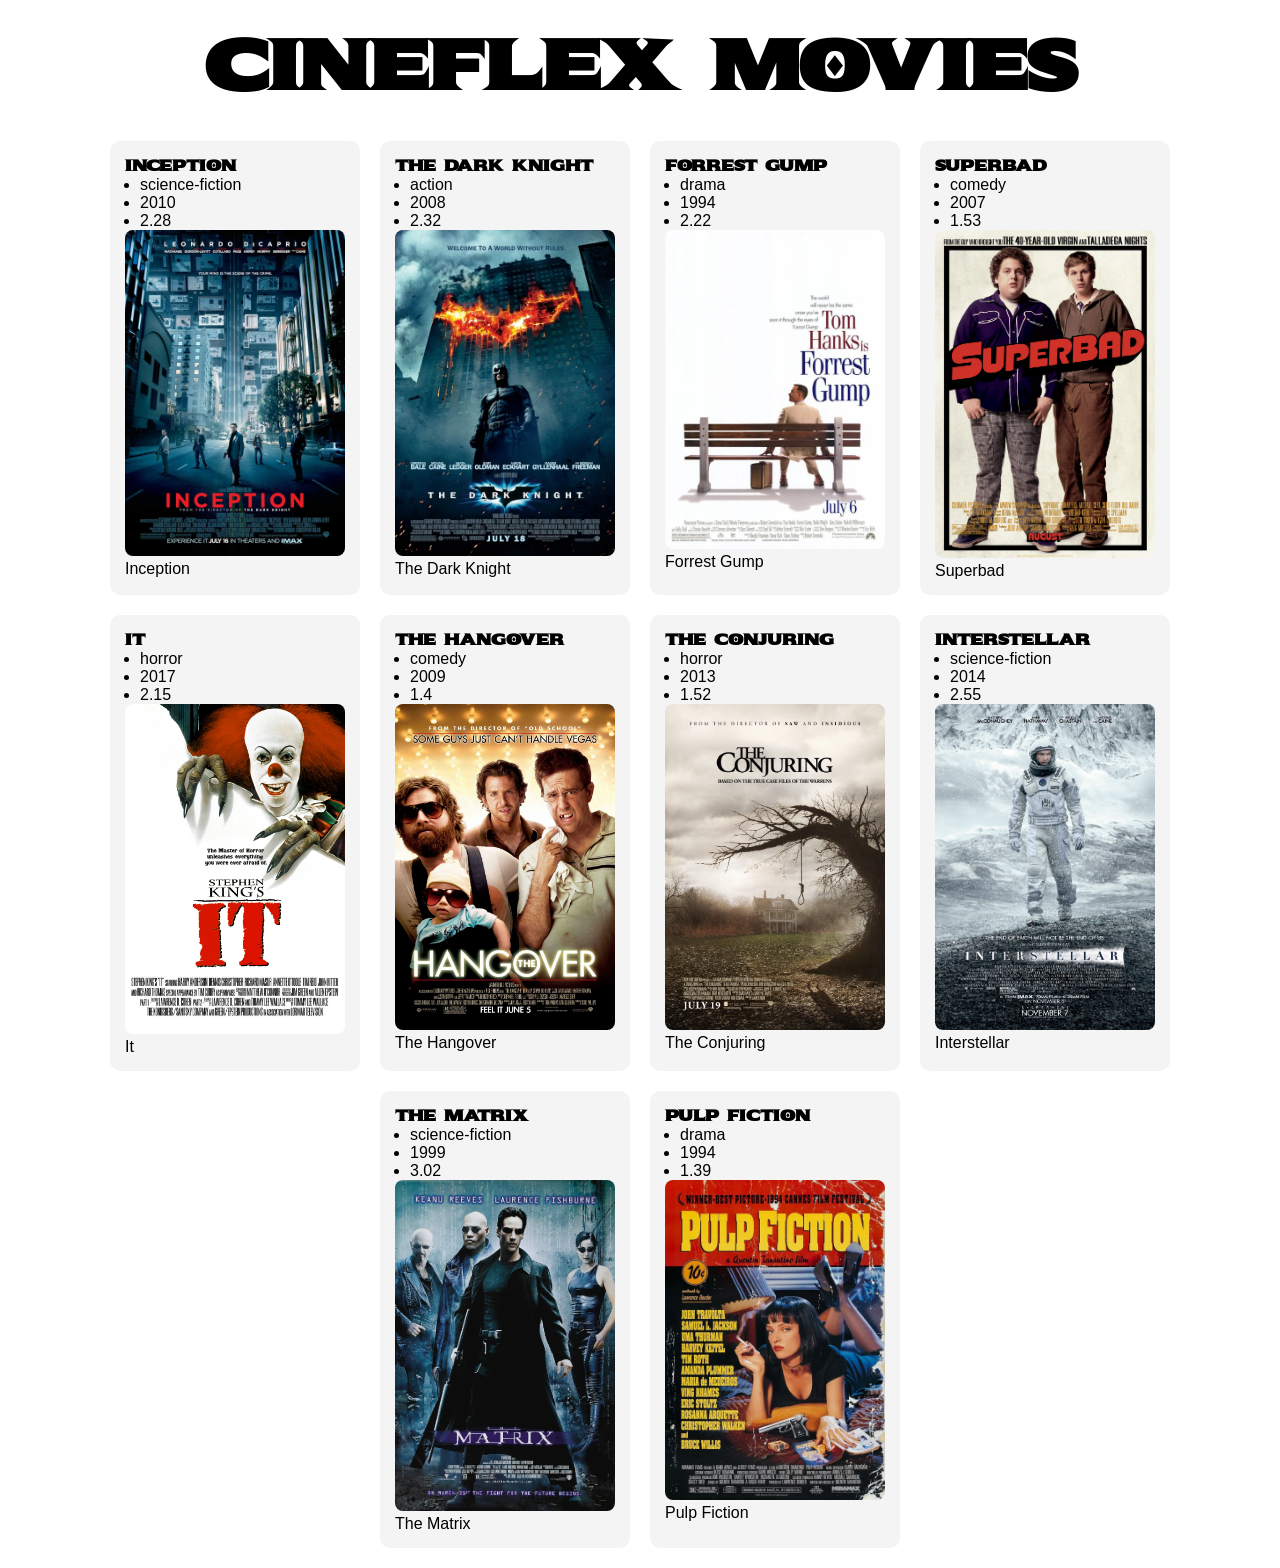
<file: include/index.html>
<!DOCTYPE html>
<html lang="da">
<head>
    <meta charset="UTF-8">
    <meta name="viewport" content="width=device-width, initial-scale=1.0">
    <link rel="stylesheet" href="css/style.css">
    <script src="js/movies-script.js" defer></script>
    <link rel="preconnect" href="https://fonts.googleapis.com">
<link rel="preconnect" href="https://fonts.gstatic.com" crossorigin>
<link href="https://fonts.googleapis.com/css2?family=Oswald:wght@200..700&family=Sekuya&display=swap" rel="stylesheet">
    <title>CineFlex Movies</title>
</head>
<body>

    <h1>CineFlex Movies</h1>
    <section id="movies-container"></section>
    
</body>
</html>
</file>
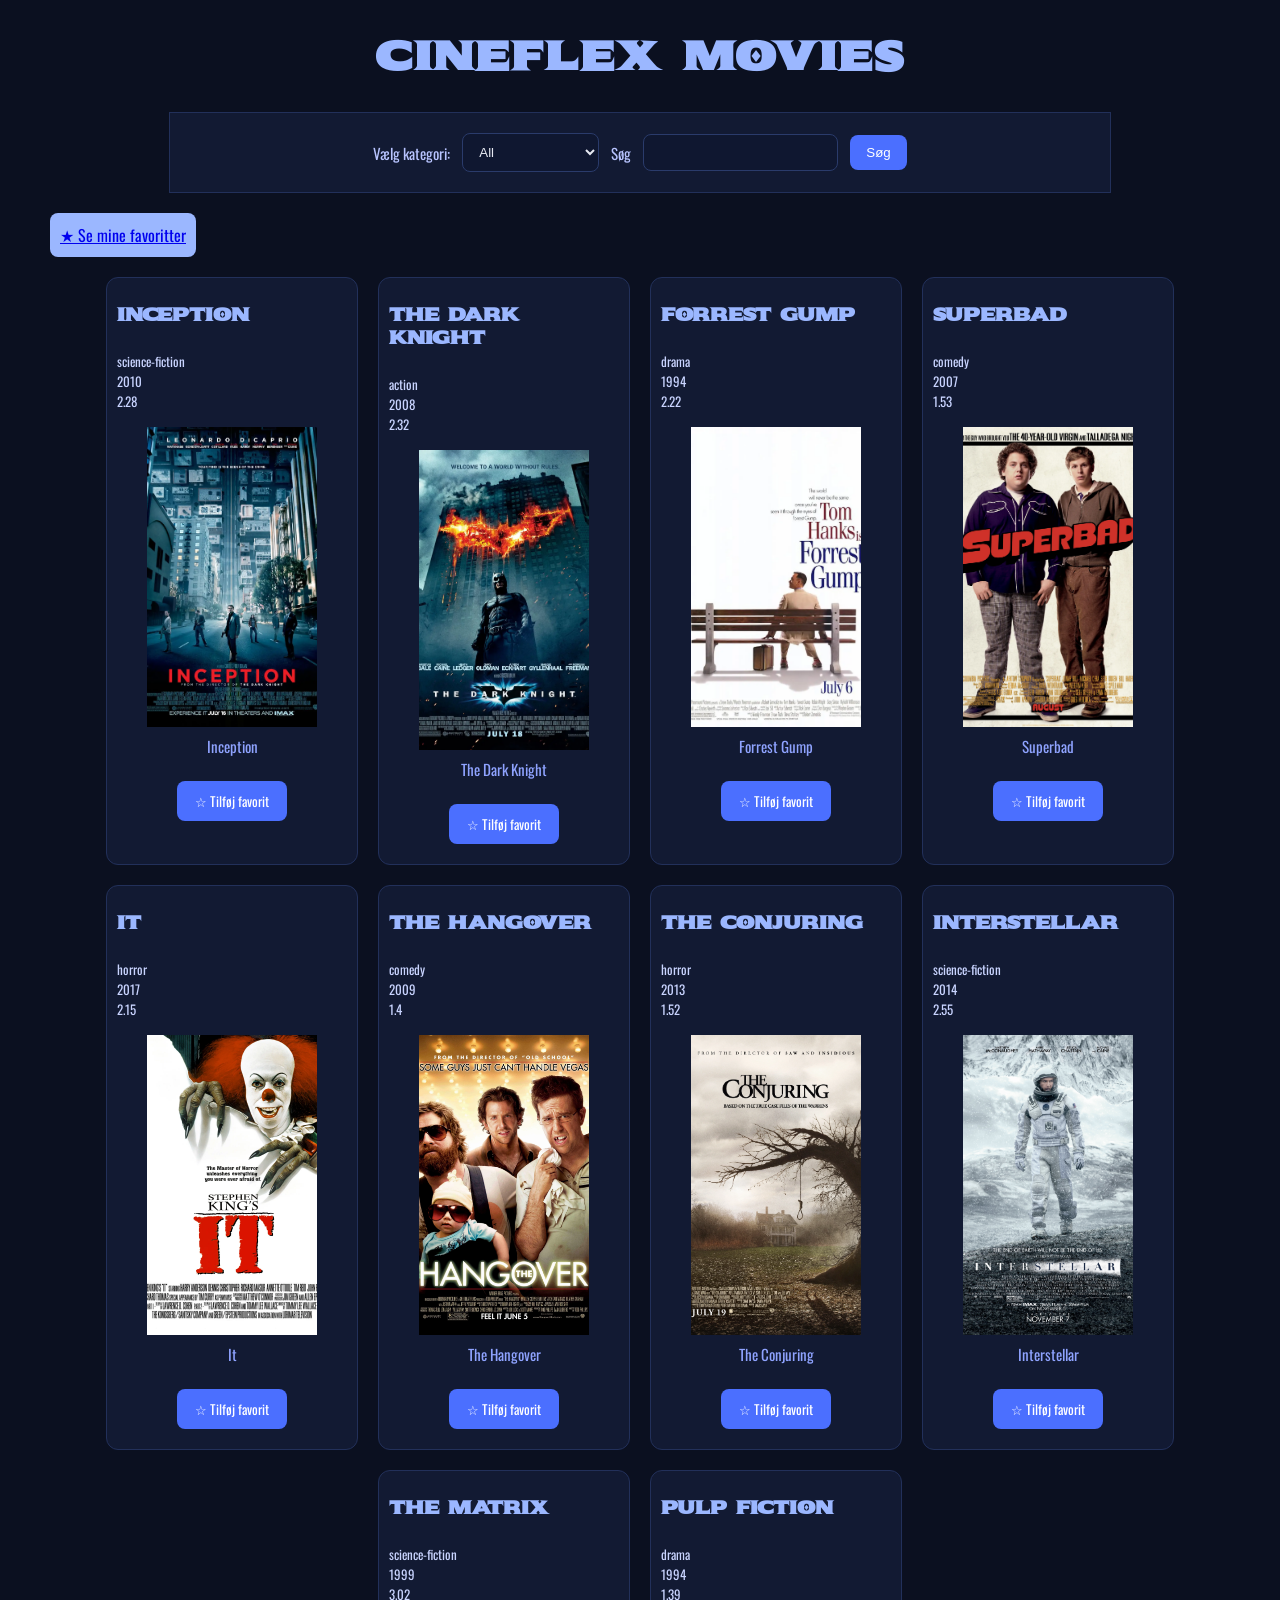
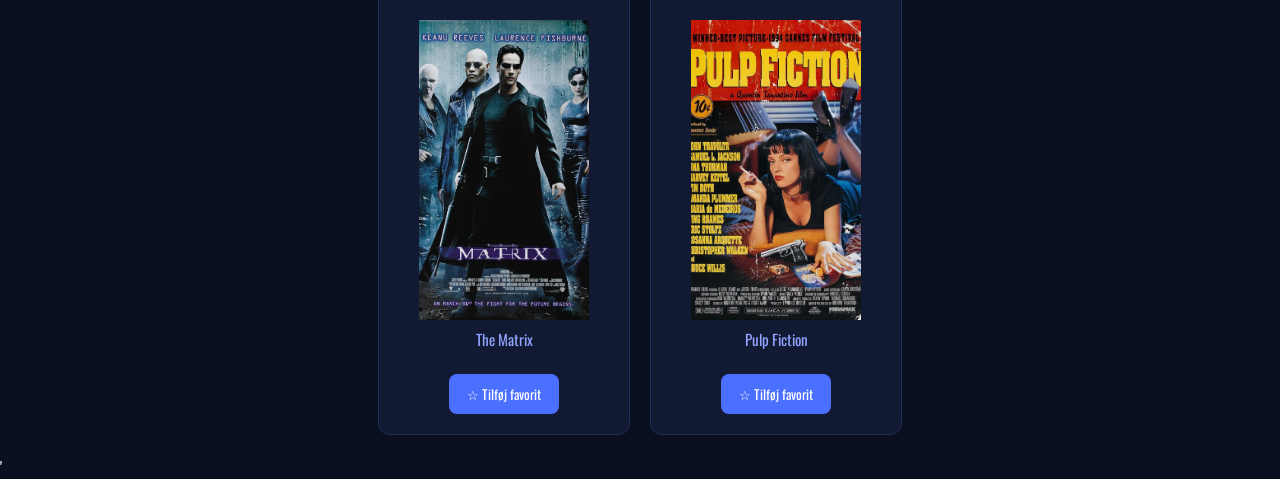
<file: js-dom-data-rendering-exercise-01-main/index.html>
<!DOCTYPE html>
<html lang="da">
<head>
    <meta charset="UTF-8">
    <meta name="viewport" content="width=device-width, initial-scale=1.0">
    <link rel="stylesheet" href="css/style.css">
    <script src="js/movies-script.js" defer></script>
    <link rel="preconnect" href="https://fonts.googleapis.com">
<link rel="preconnect" href="https://fonts.gstatic.com" crossorigin>
<link href="https://fonts.googleapis.com/css2?family=Oswald:wght@200..700&family=Sekuya&display=swap" rel="stylesheet">
    <title>CineFlex Movies</title>
</head>
<body>

    <h1>CineFlex Movies</h1>

    <form>

        <label for="category-select">Vælg kategori:</label>
    
        <select id="category-select">
            <option value="all">All</option>
            <option value="action">Action</option>
            <option value="comedy">Comedy</option>
            <option value="drama">Drama</option>
            <option value="horror">Horror</option>
            <option value="science-fiction">Science Fiction</option>
        </select>
    
        <label for="gsearch">Søg</label>
        <input type="search" name="gsearch" id="gsearch">
    
        <input type="submit" value="Søg">
    
    </form>

    <a href="favorit-movies.html" class="back-link">
        ★ Se mine favoritter
        </a>

    <section id="movies-container"></section>'

</body>
</html>
</file>
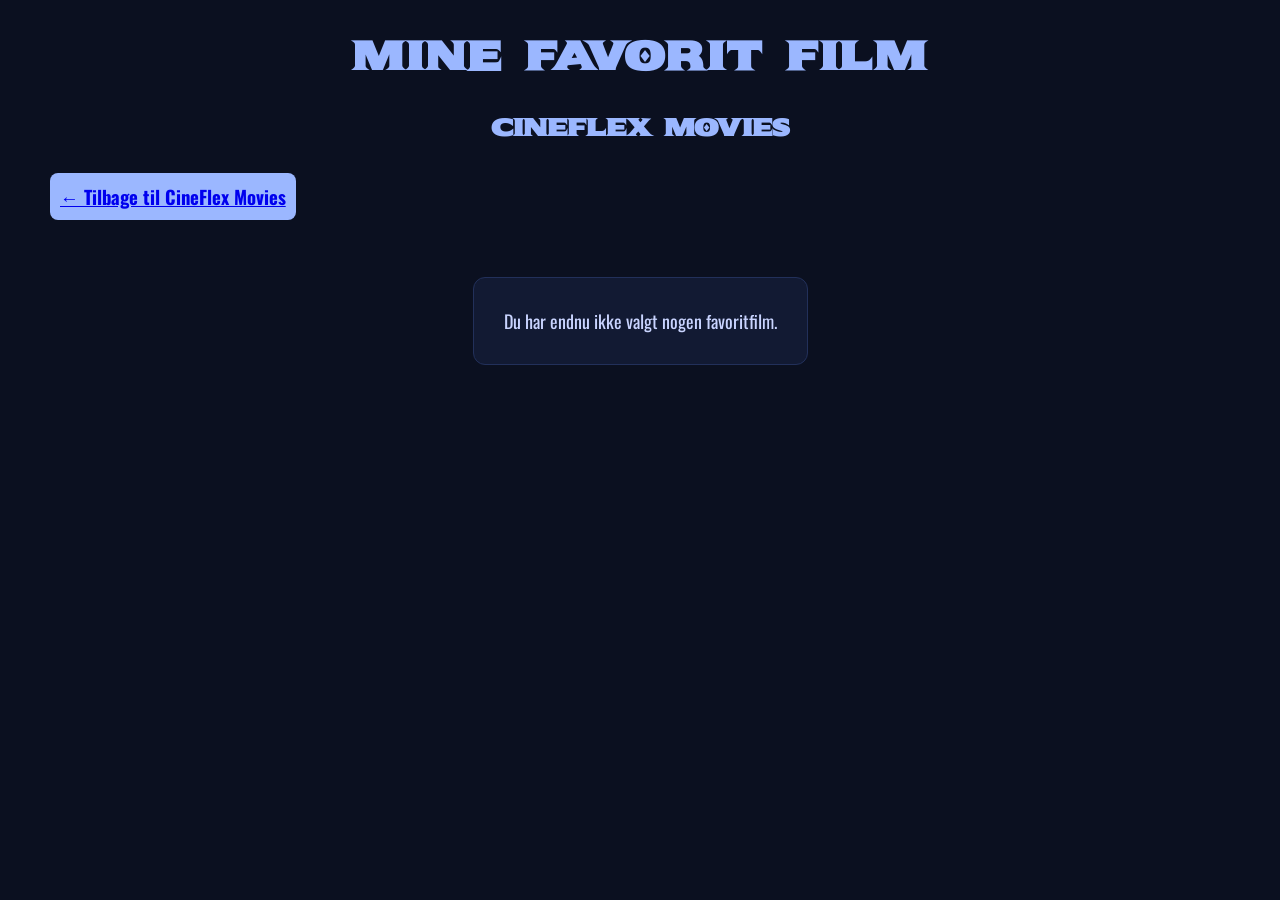
<file: js-dom-data-rendering-exercise-01-main/favorit-movies.html>
<!DOCTYPE html>
<html lang="en">
<head>
    <meta charset="UTF-8">
    <meta name="viewport" content="width=device-width, initial-scale=1.0">
    <link rel="stylesheet" href="css/style.css">
    <link href="https://fonts.googleapis.com/css2?family=Oswald:wght@200..700&family=Sekuya&display=swap" rel="stylesheet">
    <title>Document</title>

</head>
<body>
    
    <h1>Mine favorit film</h1>
    <h2><a href="index.html">CineFlex Movies</a></h2>
    <h3><a class="back-link" href="index.html">← Tilbage til CineFlex Movies</a></h3>
    <section id="favorites-container"></section>

<script src="js/favorit-movies.js" defer></script>

</body>
</html>
</file>
<file: include/css/style.css>
* {
    padding: 0;
    margin: 0;
    box-sizing: border-box;
}

body {
    display: flex;
    flex-direction: column;
    align-items: center;
    font-family: Arial, sans-serif;
    margin: 0;
    padding: 20px;
}

h1 {
    text-align: center;
    margin-bottom: 30px;
    font-family:"Sekuya", system-ui;
    font-size: 70px;

}

h2 {
    font-family:"Sekuya", system-ui;
    font-size: 15px;
}

article {
    background: #f4f4f4;
    padding: 15px;
    border-radius: 10px;
    max-width: 250px;
}

article img {
    width: 100%;
    border-radius: 8px;
}

ul {
    padding-left: 15px;
}

#movies-container {
    display: flex;
    flex-wrap: wrap;
    gap: 20px;
    justify-content: center;
}
</file>
<file: js-dom-data-rendering-exercise-01-main/css/style.css>
body {
    margin: 0;
    font-family: "Oswald", sans-serif;
    background: #0b1020;
    color: #e6e9f2;
}

h1 {
    text-align: center;
    margin: 30px 0;
    font-size: 2.5rem;
    letter-spacing: 2px;
    color: #9bb7ff;
    font-family: "Sekuya", system-ui;
}

form {
    display: flex;
    flex-wrap: wrap;
    justify-content: center;
    align-items: center;
    gap: 12px;
    padding: 20px;
    margin: 20px auto;
    max-width: 900px;
    background: #121a33;
    border: 1px solid #22305a;
}

form label {
    font-size:15px;
    color: #b8c4ff;
}

select,
input[type="search"] {
    padding: 10px 12px;
    border-radius: 8px;
    border: 1px solid #2a3b6b;
    background: #0f1730;
    color: #e6e9f2;
    outline: none;
}


select:focus,
input[type="search"]:focus {
    border-color: #6d8cff;
}

input[type="submit"] {
    padding: 10px 16px;
    border-radius: 8px;
    border: none;
    background: #4b6fff;
    color: white;
    cursor: pointer;
    transition: 0.2s ease;
}

input[type="submit"]:hover {
    background: #6d8cff;
}

#movies-container {
    display: flex;
    flex-wrap: wrap;
    justify-content: center;
    gap: 20px;

    padding: 20px;
}


article {
    width: 250px;
    background: #121a33;
    border: 1px solid #22305a;
    border-radius: 12px;
    overflow: hidden;
    transition: 0.3s ease;
}

article:hover {
    transform: translateY(-5px);
    box-shadow: 0 10px 20px rgba(0,0,0,0.4);
}


article h2 {
    font-size: 18px;
    padding: 10px;
    color: #9bb7ff;
    font-family: "Sekuya", system-ui;
}

article ul {
    list-style: none;
    padding: 0 10px;
    font-size: 13px;
    color: #c9d4ff;
}

article img {
    width: 100%;
    height: 300px;
    object-fit: cover;
    display: block;
}

figcaption {
    text-align: center;
    padding: 8px;
    font-size: 15px;
    color: #8fa3ff;
}

h2 a{
    text-decoration:none;
    color:#9bb7ff;
    display:block;
    text-align:center;
    margin-bottom:30px;
    font-family:"Sekuya", system-ui;
    transition:0.3s ease;
    }
    
    h2 a:hover{
    color:#c3d1ff;
    }
    
    
    #favorites-container{
    display:flex;
    flex-wrap:wrap;
    justify-content:center;
    gap:20px;
    padding:20px;
    }
    
    
    /* tom favorit besked */
    #favorites-container p{
    background:#121a33;
    border:1px solid #22305a;
    padding:30px;
    border-radius:12px;
    font-size:18px;
    color:#c9d4ff;
    text-align:center;
    }
    
    
    /* favorit cards bruger samme movie styling */
    #favorites-container article{
    width:250px;
    background:#121a33;
    border:1px solid #22305a;
    border-radius:12px;
    overflow:hidden;
    transition:0.3s ease;
    }
    
    #favorites-container article:hover{
    transform:translateY(-5px);
    box-shadow:0 10px 20px rgba(0,0,0,0.4);
    }
    
    #favorites-container h2{
    font-size:18px;
    padding:10px;
    color:#9bb7ff;
    font-family:"Sekuya", system-ui;
    }
    
    #favorites-container ul{
    list-style:none;
    padding:0 10px;
    font-size:13px;
    color:#c9d4ff;
    }
    
    #favorites-container img{
    width:100%;
    height:300px;
    object-fit:cover;
    display:block;
    }
    
    #favorites-container figcaption{
    text-align:center;
    padding:8px;
    font-size:15px;
    color:#8fa3ff;
    }

    .back-link{
        background:#9bb7ff;
        padding:10px 10px;
        border-radius:8px;
        display:inline-block;
        text-align:center;
        margin-left: 50px;

        }
        
        .favorite-btn{
            display:block;
            margin:15px auto 20px auto;
            padding:10px 18px;
            background:#4b6fff;
            border:none;
            border-radius:8px;
            color:white;
            font-family:"Oswald", sans-serif;
            cursor:pointer;
            transition:0.3s ease;
            }
            
            .favorite-btn:hover{
            background:#6d8cff;
            transform:scale(1.05);
            }
</file>
